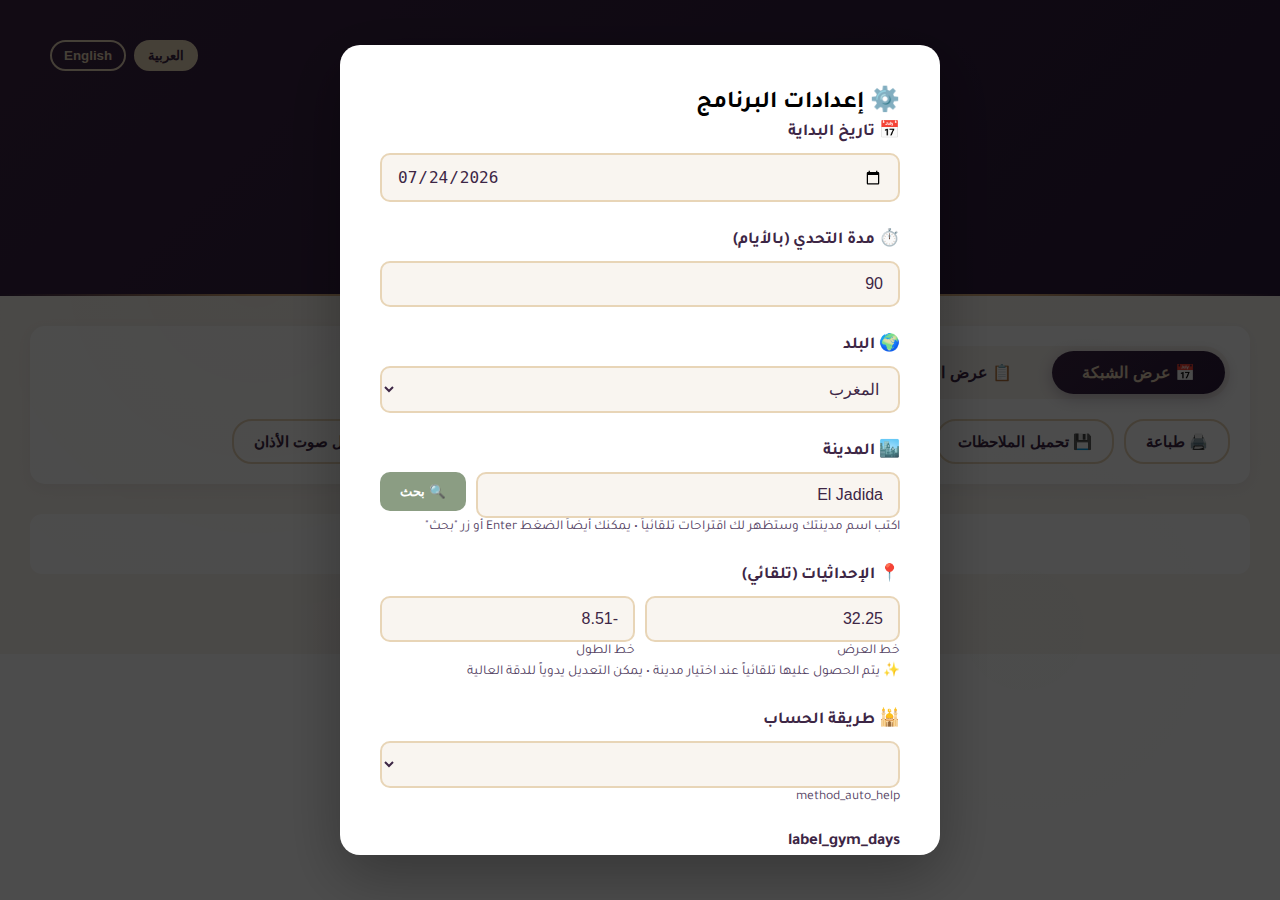
<file: index.html>
<!-- index.html -->
<!DOCTYPE html>
<html dir="rtl" lang="ar">

<head>
    <meta charset="UTF-8" />
    <meta name="viewport" content="width=device-width, initial-scale=1.0" />
    <title data-i18n="app_title">برنامج صيام وصلاة داوود عليه السلام - نسخة متقدمة</title>
    <link rel="manifest" href="manifest.json">
    <meta name="theme-color" content="#2d1b3d">
    <link rel="preconnect" href="https://fonts.googleapis.com">
    <link rel="stylesheet" href="styles.css" />
</head>

<body>
    <div class="page-container">
        <header class="header">
            <div class="header-top">
                <div class="lang-switch">
                    <button id="langAr" class="lang-btn active" data-lang="ar">العربية</button>
                    <button id="langEn" class="lang-btn" data-lang="en">English</button>
                </div>
            </div>
            <h1 data-i18n="header_title">برنامج صيام وصلاة داوود عليه السلام</h1>
            <p class="subtitle" data-i18n="header_subtitle">رحلة روحانية مباركة</p>
            <div class="location-info" id="locationInfo" onclick="openSettings()">
                <span>📍</span>
                <span id="locationText" data-i18n="loc_detecting">جاري تحديد الموقع...</span>
            </div>
        </header>

        <main class="content">
            <div class="view-controls">
                <div class="view-toggle">
                    <button class="view-btn active" onclick="switchView('grid')" id="btnGrid" data-i18n="btn_grid">📅 عرض الشبكة</button>
                    <button class="view-btn" onclick="switchView('list')" id="btnList" data-i18n="btn_list">📋 عرض القائمة</button>
                </div>

                <div class="action-btns">
                    <button class="action-btn" onclick="window.print()" data-i18n="btn_print">🖨️ طباعة</button>
                    <button class="action-btn" onclick="downloadNotes()" data-i18n="btn_download_notes">💾 تحميل الملاحظات</button>
                    <label class="action-btn" style="margin:0;">
                        <span data-i18n="btn_import_notes">📁 استيراد الملاحظات</span>
                        <input type="file" accept=".json" onchange="uploadNotes(event)" style="display:none;">
                    </label>
                    <button class="action-btn" onclick="openSettings()" data-i18n="btn_settings">⚙️ الإعدادات</button>
                    <button class="action-btn" onclick="requestNotifications()" data-i18n="btn_enable_notifs">🔔 تفعيل التنبيهات</button>
                    <button class="action-btn" onclick="enableAdhanSound()" data-i18n="btn_enable_adhan">🔊 تفعيل صوت الأذان</button>
                    <button class="action-btn" onclick="stopAdhan()" id="stopAdhanBtn" style="display:none;" data-i18n="btn_stop_adhan">⏹️
                        إيقاف الأذان</button>
                </div>
            </div>

            <div class="legend">
                <div class="legend-item">
                    <div class="legend-icon" style="background: var(--sage); color: white;">✓</div>
                    <span data-i18n="legend_notes">تم كتابة ملاحظات</span>
                </div>
                <div class="legend-item">
                    <div class="legend-icon" style="background: linear-gradient(135deg, #f0f5ed, #fff); border: 2px solid var(--sage);">🌙
                    </div>
                    <span data-i18n="legend_fasting">يوم صيام</span>
                </div>
                <div class="legend-item">
                    <div class="legend-icon" style="background: linear-gradient(135deg, #f5f0f7, #fff); border: 2px solid var(--lavender);">
                        💪</div>
                    <span data-i18n="legend_gym">يوم جيم</span>
                </div>
                <div class="legend-item">
                    <div class="legend-icon"
                        style="background: linear-gradient(135deg, #fff7f0, #fff); border: 2px solid var(--rose-gold);">🔔</div>
                    <span data-i18n="legend_adhan">تنبيه الأذان</span>
                </div>
            </div>

            <div id="calendarGrid" class="calendar-grid"></div>
            <div id="listView" class="list-view"></div>
        </main>

        <div id="expandedView" class="expanded-view">
            <div class="expanded-card">
                <button class="close-btn" onclick="closeExpanded()">✕</button>
                <div id="expandedContent"></div>
            </div>
        </div>
    </div>

    <div class="modal-overlay" id="settingsModal">
        <div class="modal">
            <h2 data-i18n="settings_title">⚙️ إعدادات البرنامج</h2>

            <div class="form-group">
                <label for="startDate" data-i18n="label_start_date">📅 تاريخ البداية</label>
                <input type="date" id="startDate" value="">
            </div>

            <div class="form-group">
                <label for="duration" data-i18n="label_duration">⏱️ مدة التحدي (بالأيام)</label>
                <input type="number" id="duration" min="1" max="365" value="90">
            </div>

            <div class="form-group">
                <label for="countrySelect" data-i18n="label_country">🌍 البلد</label>
                <select id="countrySelect" onchange="handleCountryChange()">
                    <option value="" data-i18n="country_loading">جاري التحميل...</option>
                </select>
            </div>

            <div class="form-group">
                <label for="cityInput" data-i18n="label_city">🏙️ المدينة</label>
                <div style="display:flex; gap:10px; align-items:start;">
                    <div class="autocomplete-wrap" style="flex:1;">
                        <input type="text" id="cityInput" placeholder="" oninput="handleCityInput(event)"
                            onkeydown="handleCityKeydown(event)" autocomplete="off">
                        <div id="citySuggestions" class="suggestions"></div>
                    </div>
                    <button onclick="searchCity()" class="btn-search" id="btnSearchCity" data-i18n="btn_search">🔍 بحث</button>
                </div>
                <small class="muted" data-i18n="city_help">اكتب اسم مدينتك وستظهر لك اقتراحات تلقائياً • يمكنك أيضاً الضغط Enter أو زر
                    "بحث"</small>
            </div>

            <div class="form-group">
                <label data-i18n="label_coords">📍 الإحداثيات (تلقائي)</label>
                <div style="display:grid; grid-template-columns:1fr 1fr; gap:10px;">
                    <div>
                        <input type="number" id="latitudeInput" placeholder="" step="0.0001" style="width:100%;">
                        <small class="muted" data-i18n="label_lat">Latitude</small>
                    </div>
                    <div>
                        <input type="number" id="longitudeInput" placeholder="" step="0.0001" style="width:100%;">
                        <small class="muted" data-i18n="label_lng">Longitude</small>
                    </div>
                </div>
                <small class="muted" data-i18n="coords_help">✨ يتم الحصول عليها تلقائياً عند اختيار مدينة • يمكن التعديل يدوياً للدقة
                    العالية</small>
            </div>

            <div class="form-group">
                <label for="calculationMethod" data-i18n="label_method">🕌 طريقة الحساب</label>
                <select id="calculationMethod">
                    <optgroup label="🌍 العالم الإسلامي" data-i18n="optgroup_world">
                        <option value="3" data-i18n="method_3">رابطة العالم الإسلامي</option>
                        <option value="2" data-i18n="method_2">الجمعية الإسلامية لأمريكا الشمالية</option>
                        <option value="15" data-i18n="method_15">لجنة رؤية الهلال العالمية</option>
                    </optgroup>
                    <optgroup label="🕌 الشرق الأوسط" data-i18n="optgroup_middleeast">
                        <option value="4" data-i18n="method_4">أم القرى، مكة المكرمة</option>
                        <option value="5" data-i18n="method_5">الهيئة العامة المصرية للمساحة</option>
                        <option value="16" data-i18n="method_16">دبي، الإمارات</option>
                        <option value="10" data-i18n="method_10">قطر</option>
                        <option value="9" data-i18n="method_9">الكويت</option>
                        <option value="23" data-i18n="method_23">الأردن (وزارة الأوقاف)</option>
                    </optgroup>
                    <optgroup label="🌊 الخليج العربي" data-i18n="optgroup_gulf">
                        <option value="8" data-i18n="method_8">منطقة الخليج</option>
                    </optgroup>
                    <optgroup label="🌍 شمال أفريقيا" data-i18n="optgroup_africa">
                        <option value="21" data-i18n="method_21">المغرب</option>
                        <option value="19" data-i18n="method_19">الجزائر</option>
                        <option value="18" data-i18n="method_18">تونس</option>
                    </optgroup>
                    <optgroup label="🌏 آسيا" data-i18n="optgroup_asia">
                        <option value="1" data-i18n="method_1">جامعة العلوم الإسلامية، كراتشي</option>
                        <option value="7" data-i18n="method_7">معهد الجيوفيزياء، جامعة طهران</option>
                        <option value="20" data-i18n="method_20">إندونيسيا (كيمينتريان أجاما)</option>
                        <option value="17" data-i18n="method_17">ماليزيا (جاكيم)</option>
                        <option value="11" data-i18n="method_11">سنغافورة</option>
                        <option value="13" data-i18n="method_13">تركيا (ديانت)</option>
                    </optgroup>
                    <optgroup label="🌍 أوروبا" data-i18n="optgroup_europe">
                        <option value="12" data-i18n="method_12">فرنسا (الاتحاد الإسلامي)</option>
                        <option value="22" data-i18n="method_22">البرتغال</option>
                        <option value="14" data-i18n="method_14">روسيا</option>
                    </optgroup>
                    <!-- <optgroup label="🌟 خاص" data-i18n="optgroup_special">
                        <option value="0" data-i18n="method_0">شيعة إثنا عشرية، قم</option>
                        <option value="99" data-i18n="method_99">طريقة مخصصة</option>
                    </optgroup> -->
                </select>
                <small class="muted" data-i18n="method_auto_help">💡 يتم اختيار طريقة الحساب المناسبة تلقائياً عند اختيار البلد</small>
            </div>

            <div class="form-group">
                <label data-i18n="label_gym_days">💪 أيام الجيم (اختر 3 أيام كحد أقصى)</label>
                <div style="display: grid; grid-template-columns: repeat(auto-fit, minmax(150px, 1fr)); gap: 10px; margin-top: 10px;">
                    <label class="checkbox-label">
                        <input type="checkbox" id="gymDay0" value="0" onchange="handleGymDayChange()">
                        <span data-i18n="gym_day_sun">الأحد</span>
                    </label>
                    <label class="checkbox-label">
                        <input type="checkbox" id="gymDay1" value="1" onchange="handleGymDayChange()">
                        <span data-i18n="gym_day_mon">الإثنين</span>
                    </label>
                    <label class="checkbox-label">
                        <input type="checkbox" id="gymDay2" value="2" onchange="handleGymDayChange()">
                        <span data-i18n="gym_day_tue">الثلاثاء</span>
                    </label>
                    <label class="checkbox-label">
                        <input type="checkbox" id="gymDay3" value="3" onchange="handleGymDayChange()">
                        <span data-i18n="gym_day_wed">الأربعاء</span>
                    </label>
                    <label class="checkbox-label">
                        <input type="checkbox" id="gymDay4" value="4" onchange="handleGymDayChange()">
                        <span data-i18n="gym_day_thu">الخميس</span>
                    </label>
                    <label class="checkbox-label">
                        <input type="checkbox" id="gymDay5" value="5" onchange="handleGymDayChange()">
                        <span data-i18n="gym_day_fri">الجمعة</span>
                    </label>
                    <label class="checkbox-label">
                        <input type="checkbox" id="gymDay6" value="6" onchange="handleGymDayChange()">
                        <span data-i18n="gym_day_sat">السبت</span>
                    </label>
                </div>
                <div id="gymDaysHint" style="display: none; margin-top: 12px; padding: 12px; background: linear-gradient(135deg, #fff7ed 0%, #ffedd5 100%); border-right: 4px solid #fb923c; border-radius: 8px; color: #9a3412; font-weight: 600; text-align: center;">
                    <span style="font-size: 1.1rem;">✅</span>
                    <span id="gymDaysHintText"></span>
                </div>
            </div>

            <div class="form-group">
                <label data-i18n="label_notifs_adhan">🔔 التنبيهات وصوت الأذان</label>
                <div class="toggle-row">
                    <span data-i18n="toggle_notifs">تفعيل التنبيهات (يستلزم إذن المتصفح)</span>
                    <label class="switch">
                        <input type="checkbox" id="toggleNotifs">
                        <span class="slider"></span>
                    </label>
                </div>
                <div class="toggle-row" style="margin-top:12px;">
                    <span data-i18n="toggle_adhan">تشغيل صوت الأذان عند الأذان</span>
                    <label class="switch">
                        <input type="checkbox" id="toggleAdhanSound">
                        <span class="slider"></span>
                    </label>
                </div>
                <!-- the volume change direction when arabic  -->
                <div class="form-group" style="margin-top:15px; display: flex; align-items: center; gap: 10px;">
                    <span class="volume-sign">🔉 –</span>
                    <input type="range" id="adhanVolume" min="0" max="1" step="0.02" style="flex: 1;">
                    <span class="volume-sign">+</span>
                </div>

                <div class="form-group">
                    <label for="adhanSrc" data-i18n="label_adhan_src">📻 رابط ملف الأذان (اختياري)</label>
                    <input type="url" id="adhanSrc" placeholder="">
                </div>
            </div>

            <button class="btn-primary" onclick="saveSettings()" data-i18n="btn_save">💾 حفظ الإعدادات</button>
            <button class="btn-secondary" onclick="closeSettings()" data-i18n="btn_cancel">إلغاء</button>

            <div class="sugg-footer" data-i18n="sugg_footer">🔎 بيانات الاقتراحات مقدمة من OpenStreetMap (Nominatim)</div>
        </div>
    </div>

    <!-- Hidden audio for Adhan (no crossorigin to avoid CORS errors on some hosts) -->
    <audio id="adhanAudio" preload="auto">
        <source src="https://www.islamcan.com/audio/adhan/azan8.mp3" type="audio/mpeg">
        <source src="https://www.islamcan.com/audio/adhan/azan7.mp3" type="audio/mpeg">
    </audio>

    <script src="app.js"></script>
</body>

</html>
</file>
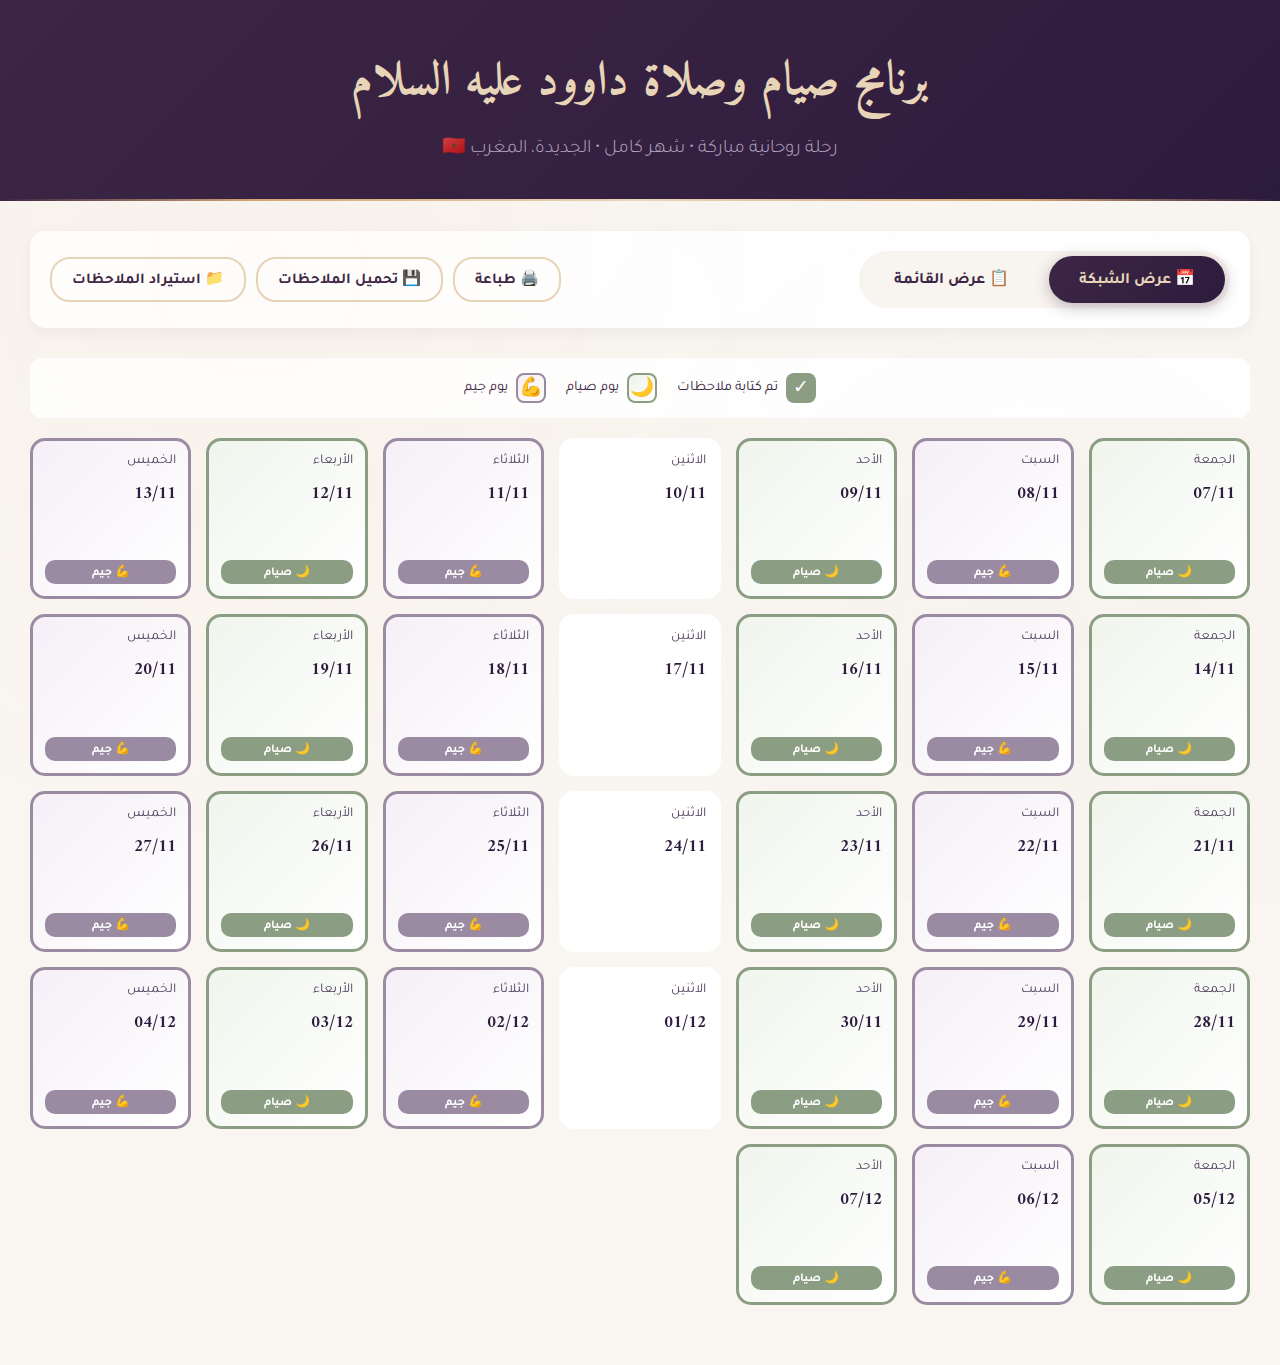
<file: fastAndPray.html>
<!DOCTYPE html>
<html dir="rtl" lang="ar">

<head>
    <meta charset="UTF-8">
    <meta name="viewport" content="width=device-width, initial-scale=1.0">
    <title>برنامج صيام وصلاة داوود عليه السلام - نسخة متقدمة</title>
    <style>
        @import url('https://fonts.googleapis.com/css2?family=Amiri:wght@400;700&family=Tajawal:wght@300;400;500;600;700&display=swap');

        :root {
            --midnight: #1a1625;
            --deep-purple: #2d1b3d;
            --royal-plum: #3d2645;
            --soft-mauve: #544263;
            --rose-gold: #d4a574;
            --champagne: #e8d5b7;
            --cream: #f9f5f0;
            --white: #ffffff;
            --sage: #8b9d83;
            --mist: #b8a8c0;
            --lavender: #9a8ba3;
        }

        * {
            margin: 0;
            padding: 0;
            box-sizing: border-box;
        }

        body {
            font-family: 'Tajawal', sans-serif;
            background: linear-gradient(160deg, var(--midnight) 0%, var(--deep-purple) 40%, var(--royal-plum) 100%);
            min-height: 100vh;
            color: var(--cream);
        }

        body::before {
            content: '';
            position: fixed;
            top: 0;
            left: 0;
            width: 100%;
            height: 100%;
            background-image: 
                radial-gradient(circle at 20% 30%, rgba(212, 165, 116, 0.03) 0%, transparent 50%),
                radial-gradient(circle at 80% 70%, rgba(139, 157, 131, 0.02) 0%, transparent 50%);
            pointer-events: none;
        }

        .page-container {
            max-width: 1600px;
            margin: 0 auto;
            background: var(--white);
            min-height: 100vh;
            box-shadow: 0 0 80px rgba(0, 0, 0, 0.5);
        }

        /* Header */
        .header {
            background: linear-gradient(135deg, var(--royal-plum) 0%, var(--deep-purple) 100%);
            padding: 40px 50px;
            text-align: center;
            position: relative;
            overflow: hidden;
        }

        .header::after {
            content: '';
            position: absolute;
            bottom: -2px;
            left: 0;
            width: 100%;
            height: 4px;
            background: linear-gradient(90deg, 
                transparent 0%, 
                var(--rose-gold) 20%, 
                var(--champagne) 50%, 
                var(--rose-gold) 80%, 
                transparent 100%);
        }

        h1 {
            font-family: 'Amiri', serif;
            font-size: clamp(2rem, 5vw, 3rem);
            font-weight: 700;
            color: var(--champagne);
            margin-bottom: 10px;
            letter-spacing: 2px;
        }

        .subtitle {
            font-size: clamp(1rem, 2.5vw, 1.2rem);
            color: var(--mist);
            font-weight: 300;
            letter-spacing: 1.5px;
        }

        /* Main Content */
        .content {
            padding: 30px;
            background: var(--cream);
        }

        /* View Toggle */
        .view-controls {
            display: flex;
            justify-content: space-between;
            align-items: center;
            flex-wrap: wrap;
            gap: 20px;
            margin-bottom: 30px;
            padding: 20px;
            background: var(--white);
            border-radius: 15px;
            box-shadow: 0 4px 15px rgba(0, 0, 0, 0.05);
        }

        .view-toggle {
            display: flex;
            gap: 10px;
            background: var(--cream);
            padding: 5px;
            border-radius: 30px;
        }

        .view-btn {
            padding: 12px 30px;
            border: none;
            background: transparent;
            color: var(--royal-plum);
            font-family: 'Tajawal', sans-serif;
            font-size: 1rem;
            font-weight: 600;
            border-radius: 25px;
            cursor: pointer;
            transition: all 0.3s ease;
        }

        .view-btn.active {
            background: linear-gradient(135deg, var(--royal-plum) 0%, var(--deep-purple) 100%);
            color: var(--champagne);
            box-shadow: 0 4px 15px rgba(61, 38, 69, 0.3);
        }

        .action-btns {
            display: flex;
            gap: 10px;
            flex-wrap: wrap;
        }

        .action-btn {
            padding: 10px 20px;
            border: 2px solid var(--champagne);
            background: var(--white);
            color: var(--royal-plum);
            font-family: 'Tajawal', sans-serif;
            font-size: 0.95rem;
            font-weight: 600;
            border-radius: 20px;
            cursor: pointer;
            transition: all 0.3s ease;
            display: inline-flex;
            align-items: center;
            gap: 8px;
        }

        .action-btn:hover {
            background: var(--champagne);
            transform: translateY(-2px);
            box-shadow: 0 4px 15px rgba(212, 165, 116, 0.3);
        }

        /* Legend */
        .legend {
            display: flex;
            gap: 20px;
            flex-wrap: wrap;
            justify-content: center;
            padding: 15px;
            background: var(--white);
            border-radius: 12px;
            margin-bottom: 20px;
        }

        .legend-item {
            display: flex;
            align-items: center;
            gap: 8px;
            font-size: 0.9rem;
            color: var(--royal-plum);
        }

        .legend-icon {
            width: 30px;
            height: 30px;
            border-radius: 8px;
            display: flex;
            align-items: center;
            justify-content: center;
            font-size: 1.2rem;
        }

        /* Calendar Grid View */
        .calendar-grid {
            display: grid;
            grid-template-columns: repeat(7, 1fr);
            gap: 15px;
            margin-bottom: 30px;
        }

        .grid-cell {
            aspect-ratio: 1;
            background: var(--white);
            border-radius: 15px;
            padding: 12px;
            cursor: pointer;
            transition: all 0.3s ease;
            border: 3px solid transparent;
            position: relative;
            overflow: hidden;
            display: flex;
            flex-direction: column;
            justify-content: space-between;
        }

        .grid-cell:hover {
            transform: translateY(-5px);
            box-shadow: 0 10px 30px rgba(0, 0, 0, 0.15);
            border-color: var(--rose-gold);
        }

        .grid-cell.fasting {
            background: linear-gradient(135deg, #f0f5ed 0%, #ffffff 100%);
            border-color: var(--sage);
        }

        .grid-cell.gym {
            background: linear-gradient(135deg, #f5f0f7 0%, #ffffff 100%);
            border-color: var(--lavender);
        }

        .grid-cell.has-notes {
            box-shadow: 0 0 0 3px var(--rose-gold) inset;
        }

        .grid-cell.has-notes::before {
            content: '✓';
            position: absolute;
            top: 8px;
            left: 8px;
            width: 24px;
            height: 24px;
            background: var(--sage);
            color: white;
            border-radius: 50%;
            display: flex;
            align-items: center;
            justify-content: center;
            font-size: 0.9rem;
            font-weight: bold;
            box-shadow: 0 2px 8px rgba(139, 157, 131, 0.5);
        }

        .cell-date {
            font-size: 1.1rem;
            font-weight: 700;
            color: var(--deep-purple);
            font-family: 'Amiri', serif;
        }

        .cell-day {
            font-size: 0.85rem;
            color: var(--soft-mauve);
            margin-bottom: 8px;
        }

        .cell-badges {
            display: flex;
            flex-direction: column;
            gap: 4px;
            margin-top: auto;
        }

        .mini-badge {
            padding: 4px 8px;
            border-radius: 10px;
            font-size: 0.75rem;
            text-align: center;
            font-weight: 600;
        }

        .mini-badge.fasting {
            background: var(--sage);
            color: white;
        }

        .mini-badge.gym {
            background: var(--lavender);
            color: white;
        }

        /* Expanded Card View */
        .expanded-view {
            display: none;
            position: fixed;
            top: 0;
            left: 0;
            width: 100%;
            height: 100%;
            background: rgba(26, 22, 37, 0.95);
            z-index: 1000;
            overflow-y: auto;
            padding: 40px 20px;
            animation: fadeIn 0.3s ease;
        }

        .expanded-view.active {
            display: flex;
            justify-content: center;
            align-items: flex-start;
        }

        @keyframes fadeIn {
            from { opacity: 0; }
            to { opacity: 1; }
        }

        .expanded-card {
            background: var(--white);
            border-radius: 30px;
            max-width: 900px;
            width: 100%;
            padding: 40px;
            position: relative;
            animation: slideUp 0.4s ease;
            box-shadow: 0 20px 60px rgba(0, 0, 0, 0.5);
        }

        @keyframes slideUp {
            from {
                transform: translateY(50px);
                opacity: 0;
            }
            to {
                transform: translateY(0);
                opacity: 1;
            }
        }

        .close-btn {
            position: absolute;
            top: 20px;
            left: 20px;
            width: 40px;
            height: 40px;
            border: none;
            background: var(--cream);
            color: var(--royal-plum);
            font-size: 1.5rem;
            border-radius: 50%;
            cursor: pointer;
            transition: all 0.3s ease;
            display: flex;
            align-items: center;
            justify-content: center;
        }

        .close-btn:hover {
            background: var(--royal-plum);
            color: white;
            transform: rotate(90deg);
        }

        .card-header {
            text-align: center;
            padding-bottom: 25px;
            border-bottom: 3px solid var(--champagne);
            margin-bottom: 30px;
        }

        .card-title {
            font-family: 'Amiri', serif;
            font-size: 2rem;
            color: var(--deep-purple);
            margin-bottom: 10px;
        }

        .card-date {
            font-size: 1.2rem;
            color: var(--soft-mauve);
        }

        .info-box {
            background: linear-gradient(135deg, var(--cream) 0%, #ffffff 100%);
            padding: 20px;
            border-radius: 15px;
            margin-bottom: 20px;
            border: 2px solid var(--champagne);
        }

        .info-title {
            font-weight: 700;
            color: var(--deep-purple);
            margin-bottom: 12px;
            font-size: 1.1rem;
            display: flex;
            align-items: center;
            gap: 10px;
        }

        .info-row {
            display: flex;
            justify-content: space-between;
            padding: 8px 0;
            border-bottom: 1px solid var(--cream);
        }

        .info-row:last-child {
            border-bottom: none;
        }

        .info-label {
            color: var(--soft-mauve);
            font-weight: 600;
        }

        .info-value {
            color: var(--royal-plum);
            font-weight: 700;
            direction: ltr;
            text-align: left;
        }

        .notes-section {
            background: linear-gradient(135deg, #fdfbf9 0%, #ffffff 100%);
            padding: 25px;
            border-radius: 15px;
            border: 3px dashed var(--champagne);
            margin-top: 20px;
        }

        .notes-header {
            display: flex;
            justify-content: space-between;
            align-items: center;
            margin-bottom: 15px;
        }

        .notes-title {
            font-family: 'Amiri', serif;
            font-size: 1.3rem;
            color: var(--deep-purple);
            display: flex;
            align-items: center;
            gap: 10px;
        }

        .save-indicator {
            color: var(--sage);
            font-size: 0.9rem;
            font-weight: 600;
            display: flex;
            align-items: center;
            gap: 5px;
        }

        textarea {
            width: 100%;
            min-height: 200px;
            padding: 20px;
            border: 2px solid var(--champagne);
            border-radius: 12px;
            font-family: 'Tajawal', sans-serif;
            font-size: 1.05rem;
            line-height: 1.9;
            color: var(--royal-plum);
            background: var(--white);
            resize: vertical;
            transition: all 0.3s ease;
        }

        textarea:focus {
            outline: none;
            border-color: var(--rose-gold);
            box-shadow: 0 0 0 4px rgba(212, 165, 116, 0.1);
        }

        textarea::placeholder {
            color: #a89dad;
            font-style: italic;
        }

        /* List View (Original) */
        .list-view {
            display: none;
        }

        .list-view.active {
            display: block;
        }

        .week-section {
            margin-bottom: 40px;
        }

        .week-header {
            font-family: 'Amiri', serif;
            font-size: 1.4rem;
            color: var(--deep-purple);
            text-align: center;
            padding: 15px;
            background: var(--white);
            border-radius: 12px;
            margin-bottom: 20px;
            border: 2px solid var(--champagne);
        }

        .week-grid {
            display: grid;
            grid-template-columns: repeat(auto-fill, minmax(350px, 1fr));
            gap: 25px;
        }

        .day-card {
            background: var(--white);
            border-radius: 20px;
            padding: 25px;
            border: 3px solid #e8dcd0;
            transition: all 0.3s ease;
            box-shadow: 0 5px 20px rgba(0, 0, 0, 0.06);
        }

        .day-card:hover {
            transform: translateY(-5px);
            box-shadow: 0 15px 40px rgba(0, 0, 0, 0.12);
            border-color: var(--rose-gold);
        }

        .day-card.fasting {
            border-color: var(--sage);
            background: linear-gradient(135deg, #fafcfb 0%, #ffffff 100%);
        }

        .day-card.gym {
            border-color: var(--mist);
            background: linear-gradient(135deg, #faf9fc 0%, #ffffff 100%);
        }

        /* Responsive */
        @media (max-width: 1200px) {
            .calendar-grid {
                grid-template-columns: repeat(5, 1fr);
            }
        }

        @media (max-width: 768px) {
            .calendar-grid {
                grid-template-columns: repeat(3, 1fr);
                gap: 10px;
            }

            .grid-cell {
                padding: 8px;
            }

            .cell-date {
                font-size: 1rem;
            }

            .cell-day {
                font-size: 0.75rem;
            }

            .expanded-card {
                padding: 25px;
            }

            .view-controls {
                flex-direction: column;
            }

            .week-grid {
                grid-template-columns: 1fr;
            }
        }

        /* Print Styles */
        @media print {
            body {
                background: white;
            }

            .header {
                background: linear-gradient(135deg, #e5dbe5 0%, #d8cdd8 100%) !important;
                color: #2d1b3d !important;
            }

            .view-controls,
            .expanded-view,
            .close-btn,
            .action-btns {
                display: none !important;
            }

            .list-view {
                display: block !important;
            }

            .calendar-grid {
                display: none !important;
            }
        }

        /* Animations */
        @keyframes slideIn {
            from {
                transform: translateX(100%);
                opacity: 0;
            }
            to {
                transform: translateX(0);
                opacity: 1;
            }
        }

        @keyframes slideOut {
            from {
                transform: translateX(0);
                opacity: 1;
            }
            to {
                transform: translateX(100%);
                opacity: 0;
            }
        }

        .notification {
            position: fixed;
            top: 20px;
            right: 20px;
            background: linear-gradient(135deg, var(--sage) 0%, var(--mist) 100%);
            color: white;
            padding: 20px 30px;
            border-radius: 15px;
            box-shadow: 0 10px 30px rgba(0, 0, 0, 0.3);
            z-index: 10000;
            font-size: 1.1rem;
            font-weight: 600;
            animation: slideIn 0.3s ease;
        }
    </style>
</head>

<body>
    <div class="page-container">
        <header class="header">
            <h1>برنامج صيام وصلاة داوود عليه السلام</h1>
            <p class="subtitle">رحلة روحانية مباركة • شهر كامل • الجديدة، المغرب 🇲🇦</p>
        </header>

        <main class="content">
            <!-- View Controls -->
            <div class="view-controls">
                <div class="view-toggle">
                    <button class="view-btn active" onclick="switchView('grid')">📅 عرض الشبكة</button>
                    <button class="view-btn" onclick="switchView('list')">📋 عرض القائمة</button>
                </div>
                
                <div class="action-btns">
                    <button class="action-btn" onclick="window.print()">
                        🖨️ طباعة
                    </button>
                    <button class="action-btn" onclick="downloadNotes()">
                        💾 تحميل الملاحظات
                    </button>
                    <label class="action-btn" style="margin: 0;">
                        📁 استيراد الملاحظات
                        <input type="file" accept=".json" onchange="uploadNotes(event)" style="display: none;">
                    </label>
                </div>
            </div>

            <!-- Legend -->
            <div class="legend">
                <div class="legend-item">
                    <div class="legend-icon" style="background: var(--sage); color: white;">✓</div>
                    <span>تم كتابة ملاحظات</span>
                </div>
                <div class="legend-item">
                    <div class="legend-icon" style="background: linear-gradient(135deg, #f0f5ed, #fff); border: 2px solid var(--sage);">🌙</div>
                    <span>يوم صيام</span>
                </div>
                <div class="legend-item">
                    <div class="legend-icon" style="background: linear-gradient(135deg, #f5f0f7, #fff); border: 2px solid var(--lavender);">💪</div>
                    <span>يوم جيم</span>
                </div>
            </div>

            <!-- Calendar Grid View -->
            <div id="calendarGrid" class="calendar-grid"></div>

            <!-- List View -->
            <div id="listView" class="list-view"></div>
        </main>

        <!-- Expanded Day View -->
        <div id="expandedView" class="expanded-view">
            <div class="expanded-card">
                <button class="close-btn" onclick="closeExpanded()">✕</button>
                <div id="expandedContent"></div>
            </div>
        </div>
    </div>

    <script>
        // Prayer times and schedule data
        const prayerTimes = {
            '07/11': { fajr: '06:27', isha: '20:02', maghrib: '18:40' },
            '08/11': { fajr: '06:28', isha: '20:02', maghrib: '18:39' },
            '09/11': { fajr: '06:29', isha: '20:01', maghrib: '18:38' },
            '10/11': { fajr: '06:30', isha: '20:01', maghrib: '18:37' },
            '11/11': { fajr: '06:30', isha: '19:59', maghrib: '18:36' },
            '12/11': { fajr: '06:31', isha: '19:59', maghrib: '18:36' },
            '13/11': { fajr: '06:32', isha: '19:58', maghrib: '18:35' },
            '14/11': { fajr: '06:33', isha: '19:58', maghrib: '18:34' },
            '15/11': { fajr: '06:33', isha: '19:57', maghrib: '18:34' },
            '16/11': { fajr: '06:34', isha: '19:56', maghrib: '18:33' },
            '17/11': { fajr: '06:35', isha: '19:56', maghrib: '18:32' },
            '18/11': { fajr: '06:36', isha: '19:56', maghrib: '18:32' },
            '19/11': { fajr: '06:37', isha: '19:55', maghrib: '18:31' },
            '20/11': { fajr: '06:38', isha: '19:55', maghrib: '18:31' },
            '21/11': { fajr: '06:38', isha: '19:55', maghrib: '18:31' },
            '22/11': { fajr: '06:39', isha: '19:54', maghrib: '18:30' },
            '23/11': { fajr: '06:40', isha: '19:54', maghrib: '18:30' },
            '24/11': { fajr: '06:41', isha: '19:54', maghrib: '18:30' },
            '25/11': { fajr: '06:41', isha: '19:54', maghrib: '18:29' },
            '26/11': { fajr: '06:42', isha: '19:54', maghrib: '18:29' },
            '27/11': { fajr: '06:43', isha: '19:54', maghrib: '18:29' },
            '28/11': { fajr: '06:44', isha: '19:54', maghrib: '18:29' },
            '29/11': { fajr: '06:45', isha: '19:54', maghrib: '18:28' },
            '30/11': { fajr: '06:45', isha: '19:53', maghrib: '18:28' },
            '01/12': { fajr: '06:46', isha: '19:53', maghrib: '18:28' },
            '02/12': { fajr: '06:47', isha: '19:53', maghrib: '18:28' },
            '03/12': { fajr: '06:48', isha: '19:53', maghrib: '18:28' },
            '04/12': { fajr: '06:48', isha: '19:53', maghrib: '18:28' },
            '05/12': { fajr: '06:49', isha: '19:53', maghrib: '18:28' },
            '06/12': { fajr: '06:49', isha: '19:53', maghrib: '18:28' },
            '07/12': { fajr: '06:50', isha: '19:53', maghrib: '18:28' }
        };

        const schedule = [
            { date: '07/11', day: 'الجمعة', fasting: true, gym: false },
            { date: '08/11', day: 'السبت', fasting: false, gym: true },
            { date: '09/11', day: 'الأحد', fasting: true, gym: false },
            { date: '10/11', day: 'الاثنين', fasting: false, gym: false },
            { date: '11/11', day: 'الثلاثاء', fasting: false, gym: true },
            { date: '12/11', day: 'الأربعاء', fasting: true, gym: false },
            { date: '13/11', day: 'الخميس', fasting: false, gym: true },
            { date: '14/11', day: 'الجمعة', fasting: true, gym: false },
            { date: '15/11', day: 'السبت', fasting: false, gym: true },
            { date: '16/11', day: 'الأحد', fasting: true, gym: false },
            { date: '17/11', day: 'الاثنين', fasting: false, gym: false },
            { date: '18/11', day: 'الثلاثاء', fasting: false, gym: true },
            { date: '19/11', day: 'الأربعاء', fasting: true, gym: false },
            { date: '20/11', day: 'الخميس', fasting: false, gym: true },
            { date: '21/11', day: 'الجمعة', fasting: true, gym: false },
            { date: '22/11', day: 'السبت', fasting: false, gym: true },
            { date: '23/11', day: 'الأحد', fasting: true, gym: false },
            { date: '24/11', day: 'الاثنين', fasting: false, gym: false },
            { date: '25/11', day: 'الثلاثاء', fasting: false, gym: true },
            { date: '26/11', day: 'الأربعاء', fasting: true, gym: false },
            { date: '27/11', day: 'الخميس', fasting: false, gym: true },
            { date: '28/11', day: 'الجمعة', fasting: true, gym: false },
            { date: '29/11', day: 'السبت', fasting: false, gym: true },
            { date: '30/11', day: 'الأحد', fasting: true, gym: false },
            { date: '01/12', day: 'الاثنين', fasting: false, gym: false },
            { date: '02/12', day: 'الثلاثاء', fasting: false, gym: true },
            { date: '03/12', day: 'الأربعاء', fasting: true, gym: false },
            { date: '04/12', day: 'الخميس', fasting: false, gym: true },
            { date: '05/12', day: 'الجمعة', fasting: true, gym: false },
            { date: '06/12', day: 'السبت', fasting: false, gym: true },
            { date: '07/12', day: 'الأحد', fasting: true, gym: false }
        ];

        // Notes management
        const STORAGE_KEY = 'davidic_fasting_notes';
        let notesData = {};

        function loadNotes() {
            try {
                const saved = localStorage.getItem(STORAGE_KEY);
                if (saved) {
                    notesData = JSON.parse(saved);
                }
            } catch (e) {
                console.error('Error loading notes:', e);
            }
        }

        function saveNotes() {
            try {
                localStorage.setItem(STORAGE_KEY, JSON.stringify(notesData));
            } catch (e) {
                console.error('Error saving notes:', e);
            }
        }

        function downloadNotes() {
            const dataStr = JSON.stringify(notesData, null, 2);
            const dataBlob = new Blob([dataStr], { type: 'application/json' });
            const url = URL.createObjectURL(dataBlob);
            const link = document.createElement('a');
            link.href = url;
            link.download = 'davidic_fasting_notes_' + new Date().toISOString().split('T')[0] + '.json';
            document.body.appendChild(link);
            link.click();
            document.body.removeChild(link);
            URL.revokeObjectURL(url);
            
            showNotification('تم تحميل الملاحظات بنجاح! ✅');
        }

        function uploadNotes(event) {
            const file = event.target.files[0];
            if (!file) return;

            const reader = new FileReader();
            reader.onload = function(e) {
                try {
                    const imported = JSON.parse(e.target.result);
                    notesData = imported;
                    saveNotes();
                    
                    // Reload views
                    createGridView();
                    createListView();
                    
                    showNotification('تم استيراد الملاحظات بنجاح! ✅');
                } catch (error) {
                    alert('خطأ في قراءة الملف. تأكدي من أنه ملف JSON صحيح.');
                }
            };
            reader.readAsText(file);
        }

        function showNotification(message) {
            const notification = document.createElement('div');
            notification.className = 'notification';
            notification.textContent = message;
            document.body.appendChild(notification);

            setTimeout(() => {
                notification.style.animation = 'slideOut 0.3s ease';
                setTimeout(() => notification.remove(), 300);
            }, 3000);
        }

        function calculateDavidTimes(ishaTime, fajrTime) {
            const [ishaHour, ishaMin] = ishaTime.split(':').map(Number);
            const [fajrHour, fajrMin] = fajrTime.split(':').map(Number);
            
            let ishaMinutes = ishaHour * 60 + ishaMin;
            let fajrMinutes = fajrHour * 60 + fajrMin;
            
            if (fajrMinutes < ishaMinutes) {
                fajrMinutes += 24 * 60;
            }
            
            const nightDuration = fajrMinutes - ishaMinutes;
            const sleep1Start = ishaMinutes + 30;
            const halfNight = nightDuration / 2;
            const sleep1End = sleep1Start + halfNight;
            const thirdNight = nightDuration / 3;
            const qiyamEnd = sleep1End + thirdNight;
            const sleep2Start = qiyamEnd;
            
            function minutesToTime(mins) {
                let totalMins = mins % (24 * 60);
                const hours = Math.floor(totalMins / 60);
                const minutes = Math.round(totalMins % 60);
                return `${String(hours).padStart(2, '0')}:${String(minutes).padStart(2, '0')}`;
            }
            
            return {
                sleep1Start: minutesToTime(sleep1Start),
                sleep1End: minutesToTime(sleep1End),
                qiyamStart: minutesToTime(sleep1End),
                qiyamEnd: minutesToTime(qiyamEnd),
                sleep2Start: minutesToTime(sleep2Start),
                sleep2End: fajrTime,
                nightDuration: Math.round(nightDuration / 60 * 10) / 10
            };
        }

        // Create Grid View
        function createGridView() {
            const grid = document.getElementById('calendarGrid');
            grid.innerHTML = '';

            schedule.forEach(day => {
                const cell = document.createElement('div');
                const hasNotes = notesData[day.date] && notesData[day.date].trim() !== '';
                
                cell.className = `grid-cell ${day.fasting ? 'fasting' : ''} ${day.gym ? 'gym' : ''} ${hasNotes ? 'has-notes' : ''}`;
                cell.onclick = () => openExpanded(day.date);

                const badges = [];
                if (day.fasting) badges.push('<div class="mini-badge fasting">🌙 صيام</div>');
                if (day.gym) badges.push('<div class="mini-badge gym">💪 جيم</div>');

                cell.innerHTML = `
                    <div>
                        <div class="cell-day">${day.day}</div>
                        <div class="cell-date">${day.date}</div>
                    </div>
                    <div class="cell-badges">
                        ${badges.join('')}
                    </div>
                `;

                grid.appendChild(cell);
            });
        }

        // Create List View
        function createListView() {
            const listView = document.getElementById('listView');
            listView.innerHTML = '';

            for (let i = 0; i < schedule.length; i += 7) {
                const weekSection = document.createElement('div');
                weekSection.className = 'week-section';

                const weekHeader = document.createElement('div');
                weekHeader.className = 'week-header';
                weekHeader.textContent = `الأسبوع ${Math.floor(i / 7) + 1}`;
                weekSection.appendChild(weekHeader);

                const weekGrid = document.createElement('div');
                weekGrid.className = 'week-grid';

                schedule.slice(i, i + 7).forEach(day => {
                    const card = createDayCard(day);
                    weekGrid.appendChild(card);
                });

                weekSection.appendChild(weekGrid);
                listView.appendChild(weekSection);
            }
        }

        function createDayCard(day) {
            const card = document.createElement('div');
            card.className = `day-card ${day.fasting ? 'fasting' : ''} ${day.gym ? 'gym' : ''}`;
            card.onclick = () => openExpanded(day.date);
            card.style.cursor = 'pointer';

            const prayers = prayerTimes[day.date];
            const hasNotes = notesData[day.date] && notesData[day.date].trim() !== '';

            const badges = [];
            if (day.gym) badges.push('<span class="mini-badge gym">💪 جيم</span>');
            if (day.fasting) badges.push('<span class="mini-badge fasting" style="padding: 8px 16px;">🌙 صيام 36 ساعة</span>');
            else badges.push('<span class="mini-badge" style="background: var(--champagne); color: var(--royal-plum); padding: 8px 16px;">🍽️ إفطار</span>');

            card.innerHTML = `
                <div style="display: flex; justify-content: space-between; align-items: center; margin-bottom: 15px; padding-bottom: 12px; border-bottom: 2px solid var(--champagne);">
                    <div style="font-family: 'Amiri', serif; font-size: 1.4rem; font-weight: 700; color: var(--deep-purple);">${day.day}</div>
                    <div style="background: var(--cream); padding: 6px 14px; border-radius: 20px; font-weight: 600; color: var(--royal-plum);">${day.date}/2025</div>
                </div>
                
                <div style="display: flex; flex-wrap: wrap; gap: 8px; margin-bottom: 15px;">
                    ${badges.join('')}
                    ${hasNotes ? '<span style="background: var(--sage); color: white; padding: 6px 12px; border-radius: 15px; font-size: 0.85rem; font-weight: 600;">✓ تم التسجيل</span>' : ''}
                </div>
                
                <div style="background: linear-gradient(135deg, var(--cream) 0%, #fdfbf9 100%); padding: 15px; border-radius: 12px; font-size: 0.95rem; color: var(--royal-plum);">
                    <div style="margin-bottom: 6px;"><strong>🕌 العشاء:</strong> ${prayers.isha}</div>
                    <div style="margin-bottom: 6px;"><strong>🌅 الفجر:</strong> ${prayers.fajr}</div>
                    <div><strong>🌆 المغرب:</strong> ${prayers.maghrib}</div>
                </div>
            `;

            return card;
        }

        // Open Expanded View
        function openExpanded(date) {
            const day = schedule.find(d => d.date === date);
            const prayers = prayerTimes[date];
            const davidTimes = calculateDavidTimes(prayers.isha, prayers.fajr);
            const hasNotes = notesData[date] && notesData[date].trim() !== '';

            const [dayNum, monthNum] = date.split('/');
            let fastingEndDate = new Date(2025, parseInt(monthNum) - 1, parseInt(dayNum));
            fastingEndDate.setDate(fastingEndDate.getDate() + 1);
            let fastingEndTime = fastingEndDate.getDate().toString().padStart(2, '0') + '/' +
                (fastingEndDate.getMonth() + 1).toString().padStart(2, '0');

            const badges = [];
            if (day.gym) badges.push('<span class="mini-badge gym" style="padding: 10px 20px; font-size: 0.95rem;">💪 جيم</span>');
            if (day.fasting) badges.push('<span class="mini-badge fasting" style="padding: 10px 20px; font-size: 0.95rem;">🌙 صيام 36 ساعة</span>');
            else badges.push('<span class="mini-badge" style="background: var(--champagne); color: var(--royal-plum); padding: 10px 20px; font-size: 0.95rem;">🍽️ إفطار</span>');

            const content = `
                <div class="card-header">
                    <h2 class="card-title">${day.day}</h2>
                    <p class="card-date">${date}/2025</p>
                    <div style="display: flex; flex-wrap: wrap; gap: 10px; justify-content: center; margin-top: 15px;">
                        ${badges.join('')}
                    </div>
                </div>

                <div class="info-box">
                    <div class="info-title">🕌 أوقات الصلاة</div>
                    <div class="info-row">
                        <span class="info-label">صلاة العشاء</span>
                        <span class="info-value">${prayers.isha}</span>
                    </div>
                    <div class="info-row">
                        <span class="info-label">صلاة الفجر</span>
                        <span class="info-value">${prayers.fajr}</span>
                    </div>
                    <div class="info-row">
                        <span class="info-label">المغرب</span>
                        <span class="info-value">${prayers.maghrib}</span>
                    </div>
                </div>

                <div class="info-box" style="background: linear-gradient(135deg, #f0f5ed 0%, #fdfbf9 100%); border-color: var(--sage);">
                    <div class="info-title">✨ جدول صلاة داوود عليه السلام</div>
                    <div class="info-row">
                        <span class="info-label">😴 النوم الأول (نصف الليل)</span>
                        <span class="info-value">${davidTimes.sleep1Start} - ${davidTimes.sleep1End}</span>
                    </div>
                    <div class="info-row">
                        <span class="info-label">🤲 قيام الليل (ثلث الليل)</span>
                        <span class="info-value">${davidTimes.qiyamStart} - ${davidTimes.qiyamEnd}</span>
                    </div>
                    <div class="info-row">
                        <span class="info-label">💤 النوم الثاني (سدس الليل)</span>
                        <span class="info-value">${davidTimes.sleep2Start} - ${davidTimes.sleep2End}</span>
                    </div>
                    <div style="text-align: center; margin-top: 12px; padding-top: 12px; border-top: 1px solid var(--sage); color: var(--sage); font-style: italic;">
                        مدة الليل: ${davidTimes.nightDuration} ساعات
                    </div>
                </div>

                ${day.fasting ? `
                    <div class="info-box" style="background: linear-gradient(135deg, #fef9f0 0%, #fdfbf9 100%); border-color: var(--rose-gold);">
                        <div class="info-title">🌙 معلومات الصيام</div>
                        <div class="info-row">
                            <span class="info-label">🌅 بداية الصيام</span>
                            <span class="info-value">${date} - ${prayers.maghrib}</span>
                        </div>
                        <div class="info-row">
                            <span class="info-label">🌆 نهاية الصيام</span>
                            <span class="info-value">${fastingEndTime} - ${prayers.maghrib}</span>
                        </div>
                    </div>
                ` : ''}

                <div class="notes-section">
                    <div class="notes-header">
                        <div class="notes-title">
                            <span>📝</span>
                            <span>مذكراتي اليومية</span>
                        </div>
                        <div class="save-indicator" id="saveIndicator-${date}" style="display: ${hasNotes ? 'flex' : 'none'};">
                            <span>✓</span>
                            <span>محفوظ</span>
                        </div>
                    </div>
                    <textarea 
                        id="notes-${date}"
                        data-date="${date}"
                        placeholder="سجلي هنا مشاعرك، تأملاتك الروحانية، أو أهدافك لهذا اليوم المبارك..."
                    >${notesData[date] || ''}</textarea>
                </div>
            `;

            document.getElementById('expandedContent').innerHTML = content;
            document.getElementById('expandedView').classList.add('active');

            // Add event listener to textarea
            const textarea = document.getElementById(`notes-${date}`);
            let saveTimeout;
            textarea.addEventListener('input', function() {
                clearTimeout(saveTimeout);
                saveTimeout = setTimeout(() => {
                    if (this.value.trim() === '') {
                        delete notesData[this.dataset.date];
                        document.getElementById(`saveIndicator-${date}`).style.display = 'none';
                    } else {
                        notesData[this.dataset.date] = this.value;
                        document.getElementById(`saveIndicator-${date}`).style.display = 'flex';
                    }
                    saveNotes();
                    
                    // Refresh grid view to show/hide checkmark
                    createGridView();
                    createListView();
                }, 1000);
            });
        }

        function closeExpanded() {
            document.getElementById('expandedView').classList.remove('active');
        }

        // Switch between views
        function switchView(view) {
            const gridView = document.getElementById('calendarGrid');
            const listView = document.getElementById('listView');
            const buttons = document.querySelectorAll('.view-btn');

            buttons.forEach(btn => btn.classList.remove('active'));

            if (view === 'grid') {
                gridView.style.display = 'grid';
                listView.classList.remove('active');
                buttons[0].classList.add('active');
            } else {
                gridView.style.display = 'none';
                listView.classList.add('active');
                buttons[1].classList.add('active');
            }
        }

        // Initialize
        loadNotes();
        createGridView();
        createListView();

        // Close expanded view on escape key
        document.addEventListener('keydown', function(e) {
            if (e.key === 'Escape') {
                closeExpanded();
            }
        });

        // Close expanded view on background click
        document.getElementById('expandedView').addEventListener('click', function(e) {
            if (e.target === this) {
                closeExpanded();
            }
        });
    </script>
</body>

</html>
</file>
<file: styles.css>
/* styles.css */
@import url('https://fonts.googleapis.com/css2?family=Amiri:wght@400;700&family=Tajawal:wght@300;400;500;600;700&display=swap');

:root {
  --midnight: #1a1625;
  --deep-purple: #2d1b3d;
  --royal-plum: #3d2645;
  --soft-mauve: #544263;
  --rose-gold: #d4a574;
  --champagne: #e8d5b7;
  --cream: #f9f5f0;
  --white: #ffffff;
  --sage: #8b9d83;
  --mist: #b8a8c0;
  --lavender: #9a8ba3;
  --red: #d9534f;
}

* { margin:0; padding:0; box-sizing:border-box; }

html[lang="en"] body { direction: ltr; font-family: 'Tajawal', sans-serif; }
html[lang="ar"] body { direction: rtl; font-family: 'Tajawal', sans-serif; }

body {
  background: linear-gradient(160deg, var(--midnight) 0%, var(--deep-purple) 40%, var(--royal-plum) 100%);
  min-height: 100vh;
}


body::before {
  content:'';
  position: fixed; inset:0;
  background-image:
    radial-gradient(circle at 20% 30%, rgba(212,165,116,0.03) 0%, transparent 50%),
    radial-gradient(circle at 80% 70%, rgba(139,157,131,0.02) 0%, transparent 50%);
  pointer-events:none;
}

.page-container {
  max-width: 1600px; margin:0 auto; background:var(--white);
  min-height:100vh; box-shadow:0 0 80px rgba(0,0,0,0.5);
}

/* Header */
.header {
  background: linear-gradient(135deg, var(--royal-plum) 0%, var(--deep-purple) 100%);
  padding: 40px 50px; text-align:center; position:relative; overflow:hidden;
}
.header::after {
  content:''; position:absolute; bottom:-2px; left:0; width:100%; height:4px;
  background: linear-gradient(90deg, transparent 0%, var(--rose-gold) 20%, var(--champagne) 50%, var(--rose-gold) 80%, transparent 100%);
}
.header-top {
  display:flex; justify-content:flex-end; align-items:center; margin-bottom:8px;
}
.lang-switch { display:flex; gap:8px; }
.lang-btn {
  padding:6px 12px; border-radius:999px; border:2px solid var(--champagne);
  background:transparent; color:var(--champagne); cursor:pointer; font-weight:700;
}
.lang-btn.active { background: var(--champagne); color: var(--royal-plum); }

h1 {
  font-family: 'Amiri', serif;
  font-size: clamp(2rem, 5vw, 3rem);
  font-weight: 700;
  color: var(--champagne);
  margin-bottom: 10px;
  letter-spacing: 2px;
}

.subtitle { font-size: clamp(1rem, 2.5vw, 1.2rem); color: var(--mist); font-weight:300; letter-spacing:1.5px; }

.location-info {
  margin-top:15px; padding:12px 20px; background: rgba(255,255,255,0.1);
  border-radius:25px; display:inline-block; font-size:0.95rem; color: var(--champagne);
  cursor:pointer; transition: all .3s ease;
}
.location-info:hover { background: rgba(255,255,255,0.15); }

/* Main Content */
.content { padding:30px; background: var(--cream); }

/* View Toggle */
.view-controls {
  display:flex; justify-content:space-between; align-items:center; flex-wrap:wrap;
  gap:20px; margin-bottom:30px; padding:20px; background:var(--white);
  border-radius:15px; box-shadow:0 4px 15px rgba(0,0,0,0.05);
}
.view-toggle { display:flex; gap:10px; background: var(--cream); padding:5px; border-radius:30px; }
.view-btn {
  padding:12px 30px; border:none; background:transparent; color:var(--royal-plum);
  font-size:1rem; font-weight:600; border-radius:25px; cursor:pointer; transition: all .3s ease;
}
.view-btn.active {
  background: linear-gradient(135deg, var(--royal-plum) 0%, var(--deep-purple) 100%);
  color: var(--champagne); box-shadow: 0 4px 15px rgba(61,38,69,0.3);
}

.action-btns { display:flex; gap:10px; flex-wrap:wrap; }
.action-btn {
  padding:10px 20px; border:2px solid var(--champagne); background:var(--white); color:var(--royal-plum);
  font-size:0.95rem; font-weight:600; border-radius:20px; cursor:pointer; transition: all .3s ease;
  display:inline-flex; align-items:center; gap:8px;
}
.action-btn:hover { background: var(--champagne); transform: translateY(-2px); box-shadow: 0 4px 15px rgba(212,165,116,0.3); }

/* Legend */
.legend { display:flex; gap:20px; flex-wrap:wrap; justify-content:center; padding:15px; background:var(--white); border-radius:12px; margin-bottom:20px; }
.legend-item { display:flex; align-items:center; gap:8px; font-size:0.9rem; color:var(--royal-plum); }
.legend-icon { width:30px; height:30px; border-radius:8px; display:flex; align-items:center; justify-content:center; font-size:1.2rem; }

/* Calendar Grid View */
.calendar-grid { display:grid; grid-template-columns: repeat(7,1fr); gap:15px; margin-bottom:30px; }
.grid-cell {
  aspect-ratio:1; background: var(--white); border-radius:15px; padding:12px; cursor:pointer; transition: all .3s ease;
  border:3px solid transparent; position:relative; overflow:hidden; display:flex; flex-direction:column; justify-content:space-between;
}
.grid-cell:hover { transform: translateY(-5px); box-shadow:0 10px 30px rgba(0,0,0,0.15); border-color: var(--rose-gold); }
.grid-cell.fasting { background: linear-gradient(135deg, #f0f5ed 0%, #ffffff 100%); border-color: var(--sage); }
.grid-cell.gym { background: linear-gradient(135deg, #f5f0f7 0%, #ffffff 100%); border-color: var(--lavender); }
.grid-cell.has-notes { box-shadow: 0 0 0 3px var(--rose-gold) inset; }
.grid-cell.has-notes::before {
  content:'✓'; position:absolute; top:8px; left:8px; width:24px; height:24px; background: var(--sage); color:#fff;
  border-radius:50%; display:flex; align-items:center; justify-content:center; font-size:.9rem; font-weight:bold;
  box-shadow: 0 2px 8px rgba(139,157,131,0.5);
}

.cell-date { font-size:1.1rem; font-weight:700; color: var(--deep-purple); font-family: 'Amiri', serif; }
.cell-day { font-size:.85rem; color: var(--soft-mauve); margin-bottom:8px; }
.cell-badges { display:flex; flex-direction:column; gap:4px; margin-top:auto; }

.mini-badge { padding:4px 8px; border-radius:10px; font-size:.75rem; text-align:center; font-weight:600; }
.mini-badge.fasting { background: var(--sage); color:#fff; }
.mini-badge.gym { background: var(--lavender); color:#fff; }

/* Expanded Card View */
.expanded-view {
  display:none; position:fixed; inset:0; background: rgba(26,22,37,0.95);
  z-index:1000; overflow-y:auto; padding:40px 20px; animation: fadeIn .3s ease;
}
.expanded-view.active { display:flex; justify-content:center; align-items:flex-start; }
@keyframes fadeIn { from{opacity:0;} to{opacity:1;} }

.expanded-card {
  background: var(--white); border-radius:30px; max-width:900px; width:100%; padding:40px; position:relative;
  animation: slideUp .4s ease; box-shadow: 0 20px 60px rgba(0,0,0,0.5);
}
@keyframes slideUp { from{ transform: translateY(50px); opacity:0;} to{ transform:none; opacity:1;} }

.close-btn {
  position:absolute; top:20px; left:20px; width:40px; height:40px; border:none; background: var(--cream); color: var(--royal-plum);
  font-size:1.5rem; border-radius:50%; cursor:pointer; transition: all .3s ease; display:flex; align-items:center; justify-content:center;
}
.close-btn:hover { background: var(--royal-plum); color:#fff; transform: rotate(90deg); }

.card-header { text-align:center; padding-bottom:25px; border-bottom:3px solid var(--champagne); margin-bottom:30px; }
.card-title { font-family:'Amiri', serif; font-size:2rem; color: var(--deep-purple); margin-bottom:10px; }
.card-date { font-size:1.2rem; color: var(--soft-mauve); }

.info-box {
  background: linear-gradient(135deg, var(--cream) 0%, #ffffff 100%);
  padding:20px; border-radius:15px; margin-bottom:20px; border:2px solid var(--champagne);
}
.info-title { font-weight:700; color: var(--deep-purple); margin-bottom:12px; font-size:1.1rem; display:flex; align-items:center; gap:10px; }
.info-row { display:flex; justify-content:space-between; padding:8px 0; border-bottom:1px solid var(--cream); }
.info-row:last-child{ border-bottom:none; }
.info-label { color: var(--soft-mauve); font-weight:600; }
.info-value { color: var(--royal-plum); font-weight:700; direction:ltr; text-align:left; }

.notes-section { background: linear-gradient(135deg, #fdfbf9 0%, #ffffff 100%); padding:25px; border-radius:15px; border:3px dashed var(--champagne); margin-top:20px; }
.notes-header { display:flex; justify-content:space-between; align-items:center; margin-bottom:15px; }
.notes-title { font-family:'Amiri', serif; font-size:1.3rem; color: var(--deep-purple); display:flex; align-items:center; gap:10px; }
.save-indicator { color: var(--sage); font-size:.9rem; font-weight:600; display:flex; align-items:center; gap:5px; }

textarea {
  width:100%; min-height:200px; padding:20px; border:2px solid var(--champagne); border-radius:12px;
  font-family:'Tajawal',sans-serif; font-size:1.05rem; line-height:1.9; color: var(--royal-plum); background:#fff; resize:vertical; transition:all .3s ease;
}
textarea:focus { outline:none; border-color: var(--rose-gold); box-shadow: 0 0 0 4px rgba(212,165,116,0.1); }
textarea::placeholder { color:#a89dad; font-style:italic; }

/* List View */
.list-view { display:none; }
.list-view.active { display:block; }
.week-section { margin-bottom:40px; }
.week-header {
  font-family:'Amiri', serif; font-size:1.4rem; color: var(--deep-purple); text-align:center; padding:15px;
  background:var(--white); border-radius:12px; margin-bottom:20px; border:2px solid var(--champagne);
}
.week-grid { display:grid; grid-template-columns: repeat(auto-fill, minmax(350px, 1fr)); gap:25px; }
.day-card {
  background: var(--white); border-radius:20px; padding:25px; border:3px solid #e8dcd0; transition: all .3s ease; box-shadow: 0 5px 20px rgba(0,0,0,0.06);
}
.day-card:hover { transform: translateY(-5px); box-shadow: 0 15px 40px rgba(0,0,0,0.12); border-color: var(--rose-gold); }
.day-card.fasting { border-color: var(--sage); background: linear-gradient(135deg, #fafcfb 0%, #ffffff 100%); }
.day-card.gym { border-color: var(--mist); background: linear-gradient(135deg, #faf9fc 0%, #ffffff 100%); }

/* Modal */
.modal-overlay {
  position:fixed; inset:0; background: rgba(0,0,0,0.7); display:flex; align-items:center; justify-content:center;
  z-index:2000; opacity:0; visibility:hidden; transition: all .3s ease;
}
.modal-overlay.active { opacity:1; visibility:visible; }
.modal {
  background: var(--white); border-radius:20px; padding:40px; max-width:600px; width:90%; max-height:90vh; overflow-y:auto; box-shadow:0 20px 60px rgba(0,0,0,0.3);
}
.form-group { margin-bottom:25px; }
.form-group label { display:block; color: var(--royal-plum); font-weight:600; margin-bottom:10px; font-size:1.05rem; }
.form-group input, .form-group select {
  width:100%; padding:12px 15px; border:2px solid var(--champagne); border-radius:10px; font-size:1rem; color: var(--royal-plum); background: var(--cream);
}
.muted { color: var(--soft-mauve); font-size:.85rem; }

/* Autocomplete */
.autocomplete-wrap{ position:relative; width:100%; }
.suggestions{
  position:absolute; inset-inline-start:0; inset-inline-end:0; top: calc(100% + 6px);
  background: var(--white); border:2px solid var(--champagne); border-radius:12px; max-height:280px; overflow-y:auto;
  z-index:3000; box-shadow: 0 12px 30px rgba(0,0,0,0.12); display:none;
}
.suggestion-item{ padding:10px 12px; cursor:pointer; display:flex; flex-direction:column; gap:2px; }
.suggestion-item:hover, .suggestion-item.active{ background: linear-gradient(135deg, #fff7f0 0%, #ffffff 100%); }
.sugg-title{ font-weight:700; color: var(--royal-plum); }
.sugg-sub{ font-size:.85rem; color: var(--soft-mauve); }
.sugg-footer{ padding:8px 12px; font-size:.8rem; color: var(--soft-mauve); border-top:1px dashed var(--champagne); }

/* Buttons */
.btn-primary{
  width:100%; padding:15px; background: linear-gradient(135deg, var(--royal-plum) 0%, var(--deep-purple) 100%);
  color: var(--champagne); border:none; border-radius:12px; font-size:1.1rem; font-weight:600; cursor:pointer;
}
.btn-secondary{
  width:100%; padding:12px; background: var(--champagne); color: var(--royal-plum); border:none; border-radius:12px; font-size:1rem; font-weight:600; cursor:pointer; margin-top:10px;
}
.btn-search{
  padding:12px 20px; background: var(--sage); color:#fff; border:none; border-radius:10px; cursor:pointer; font-weight:600; white-space:nowrap; transition: all .3s ease;
}
.btn-search:hover{ background: var(--soft-mauve); transform: translateY(-2px); box-shadow: 0 4px 12px rgba(139,157,131,0.4); }

/* Toggles */
.toggle-row{ display:grid; grid-template-columns:1fr auto; align-items:center; gap:12px; }
.switch{ position:relative; display:inline-block; width:56px; height:30px; }
.switch input{ opacity:0; width:0; height:0; }
.slider{ position:absolute; cursor:pointer; inset:0; background:#ddd; transition:.2s; border-radius:999px; }
.slider:before{ position:absolute; content:""; height:22px; width:22px; left:4px; top:4px; background:#fff; transition:.2s; border-radius:50%; box-shadow: 0 1px 3px rgba(0,0,0,.3); }
input:checked + .slider{ background: linear-gradient(135deg, var(--royal-plum), var(--deep-purple)); }
input:checked + .slider:before{ transform: translateX(26px); }

/* Notifications bubble */
@keyframes slideIn { from{ transform:translateX(100%); opacity:0;} to{ transform:none; opacity:1;} }
@keyframes slideOut { from{ transform:none; opacity:1;} to{ transform:translateX(100%); opacity:0;} }
.notification{
  position:fixed; top:20px; right:20px; background: linear-gradient(135deg, var(--sage) 0%, var(--mist) 100%);
  color:#fff; padding:20px 30px; border-radius:15px; box-shadow:0 10px 30px rgba(0,0,0,0.3); z-index:10000; font-size:1.1rem; font-weight:600; animation: slideIn .3s ease;
}
.danger{ background: linear-gradient(135deg, var(--red) 0%, #ff8a80 100%) !important; }

/* Responsive */
@media (max-width:1200px){ .calendar-grid{ grid-template-columns: repeat(5,1fr); } }
@media (max-width:768px){
  .calendar-grid{ grid-template-columns: repeat(3,1fr); gap:10px; }
  .grid-cell{ padding:8px; }
  .cell-date{ font-size:1rem; }
  .cell-day{ font-size:.75rem; }
  .expanded-card{ padding:25px; }
  .view-controls{ flex-direction:column; }
  .week-grid{ grid-template-columns:1fr; }
}

/* Print */
@media print{
  body{ background:#fff; }
  .header{ background: linear-gradient(135deg, #e5dbe5 0%, #d8cdd8 100%) !important; color:#2d1b3d !important; }
  .view-controls, .expanded-view, .close-btn, .action-btns{ display:none !important; }
  .list-view{ display:block !important; }
  .calendar-grid{ display:none !important; }
}
</file>
